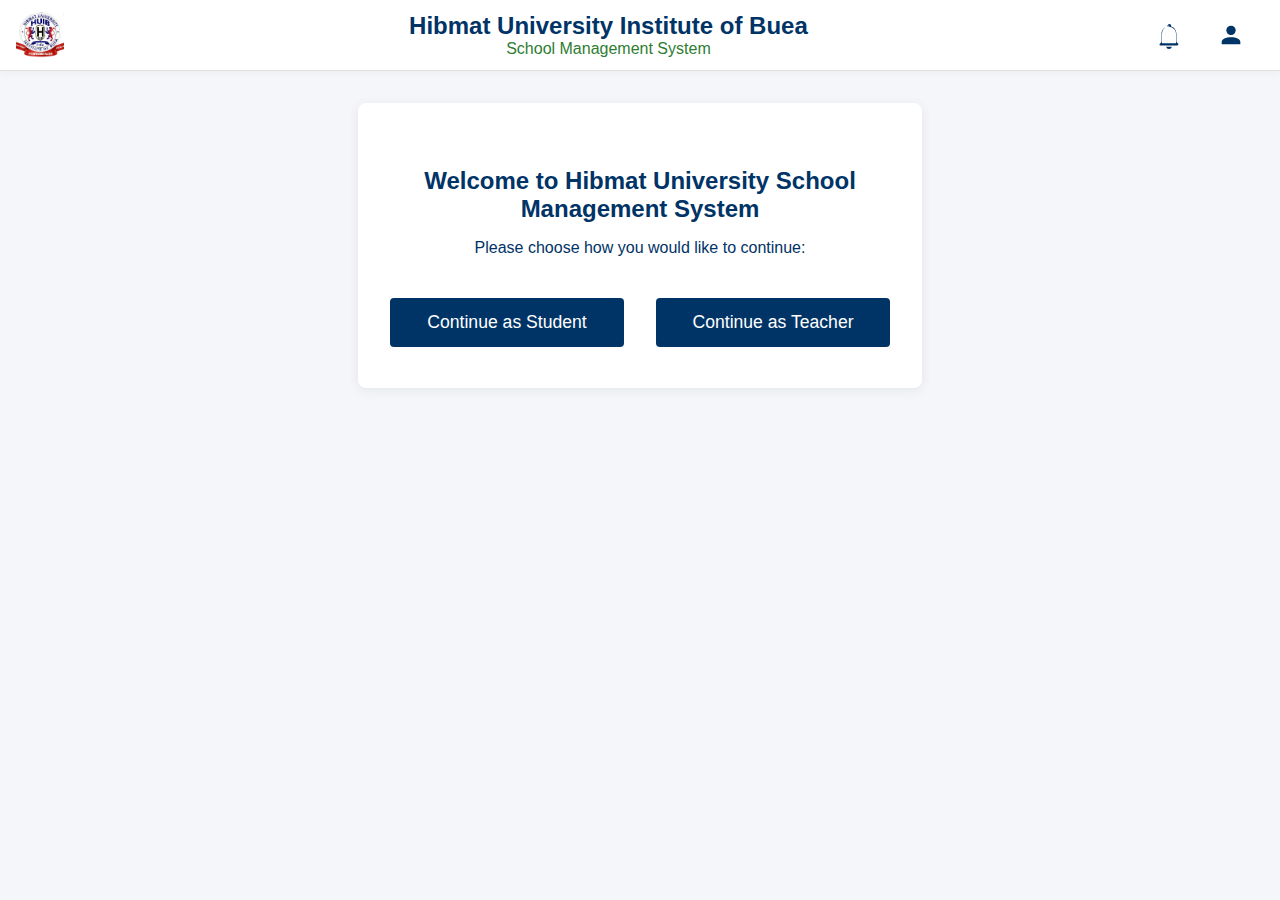
<file: index.html>
<!DOCTYPE html>
<html lang="en">
<head>
    <meta charset="UTF-8">
    <meta name="viewport" content="width=device-width, initial-scale=1.0">
    <title>Hibmat University School Management System</title>
    <link rel="stylesheet" href="style.css">
</head>
<body>
    <header class="main-header">
        <div class="header-section header-logo">
            <img src="images/logo.png" alt="Hibmat Logo" class="school-logo">
        </div>
        <div class="header-section header-title">
            <h1>Hibmat University Institute of Buea</h1>
            <h2>School Management System</h2>
        </div>
        <div class="header-section header-icons">
            <span class="header-icon" title="Notifications">
                <svg width="28" height="28" fill="#003366" viewBox="0 0 24 24"><path d="M12 24a2.5 2.5 0 0 0 2.45-2h-4.9A2.5 2.5 0 0 0 12 24zm6.36-6V11c0-3.07-1.63-5.64-4.5-6.32V4a1.5 1.5 0 0 0-3 0v.68C7.27 5.36 5.64 7.92 5.64 11v7l-1.64 1.64A1 1 0 0 0 5 21h14a1 1 0 0 0 .7-1.7L18.36 18zM18 19H6v-8c0-2.97 1.63-5.43 4.5-6.32V4a.5.5 0 0 1 1 0v.68C16.37 5.57 18 8.03 18 11v8z"></path></svg>
            </span>
            <span class="header-icon" title="Profile">
                <svg width="28" height="28" fill="#003366" viewBox="0 0 24 24"><circle cx="12" cy="8" r="4"/><path d="M12 14c-4.418 0-8 1.79-8 4v2h16v-2c0-2.21-3.582-4-8-4z"/></svg>
            </span>
        </div>
    </header>
    <main id="main-content">
        <section class="welcome-section">
            <h2>Welcome to Hibmat University School Management System</h2>
            <p>Please choose how you would like to continue:</p>
            <div class="button-group">
                <button id="continue-student">Continue as Student</button>
                <button id="continue-teacher">Continue as Teacher</button>
            </div>
        </section>
    </main>
    <script src="app.js"></script>
    <script>
        document.getElementById('continue-student').onclick = function() {
            window.location.href = 'student/studentlogin.html';
        };
        document.getElementById('continue-teacher').onclick = function() {
            window.location.href = 'teachers/TeacherLogin.html';
        };
    </script>
    <style>
        .main-header {
            display: flex;
            align-items: center;
            justify-content: space-between;
            background: #fff;
            padding: 0.7em 2em 0.7em 1em;
            box-shadow: 0 2px 8px rgba(0,0,0,0.04);
            border-bottom: 1px solid #e0e0e0;
            margin-bottom: 1.5em;
        }
        .header-section {
            display: flex;
            align-items: center;
        }
        .header-logo {
            flex: 0 0 60px;
        }
        .school-logo {
            height: 48px;
            width: 48px;
            object-fit: contain;
        }
        .header-title {
            flex: 1 1 auto;
            flex-direction: column;
            text-align: center;
            color: #003366;
        }
        .header-title h1 {
            font-size: 1.5em;
            margin: 0;
            font-weight: 700;
        }
        .header-title h2 {
            font-size: 1em;
            margin: 0;
            font-weight: 400;
            color: #2e7d32;
        }
        .header-icons {
            flex: 0 0 80px;
            justify-content: flex-end;
            gap: 1em;
        }
        .header-icon {
            margin-left: 0.7em;
            cursor: pointer;
            display: inline-flex;
            align-items: center;
            transition: background 0.2s, box-shadow 0.2s;
            border-radius: 50%;
            padding: 0.2em;
        }
        .header-icon:hover {
            background: #e0e0e0;
        }
        .welcome-section {
            text-align: center;
            margin-top: 2em;
        }
        .button-group {
            display: flex;
            justify-content: center;
            gap: 2em;
            margin-top: 2em;
        }
        .button-group button {
            min-width: 180px;
            font-size: 1.1em;
            padding: 0.8em 1.2em;
        }
    </style>
</body>
</html>
</file>
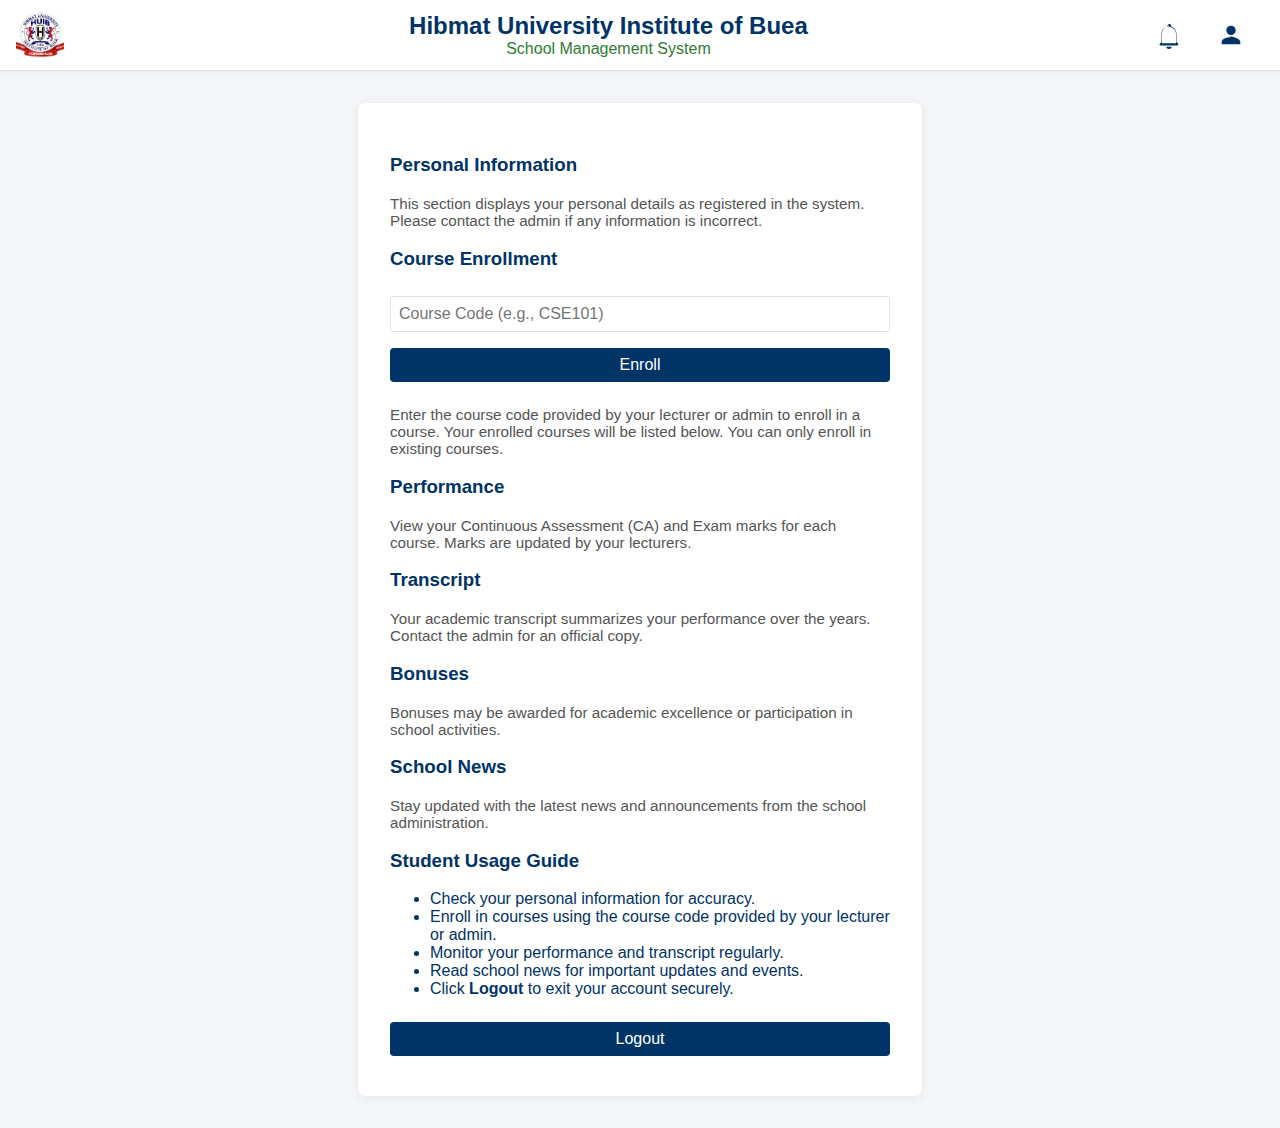
<file: student.html>
<!DOCTYPE html>
<html lang="en">
<head>
    <meta charset="UTF-8">
    <meta name="viewport" content="width=device-width, initial-scale=1.0">
    <title>Student Dashboard - Hibmat University</title>
    <link rel="stylesheet" href="style.css">
    <style>
    .form-desc {
        color: #555;
        font-size: 0.95em;
        margin-bottom: 1em;
    }
    .main-header {
        display: flex;
        align-items: center;
        justify-content: space-between;
        background: #fff;
        padding: 0.7em 2em 0.7em 1em;
        box-shadow: 0 2px 8px rgba(0,0,0,0.04);
        border-bottom: 1px solid #e0e0e0;
        margin-bottom: 1.5em;
    }
    .header-section {
        display: flex;
        align-items: center;
    }
    .header-logo {
        flex: 0 0 60px;
    }
    .school-logo {
        height: 48px;
        width: 48px;
        object-fit: contain;
    }
    .header-title {
        flex: 1 1 auto;
        flex-direction: column;
        text-align: center;
        color: #003366;
    }
    .header-title h1 {
        font-size: 1.5em;
        margin: 0;
        font-weight: 700;
    }
    .header-title h2 {
        font-size: 1em;
        margin: 0;
        font-weight: 400;
        color: #2e7d32;
    }
    .header-icons {
        flex: 0 0 80px;
        justify-content: flex-end;
        gap: 1em;
    }
    .header-icon {
        margin-left: 0.7em;
        cursor: pointer;
        display: inline-flex;
        align-items: center;
        transition: background 0.2s, box-shadow 0.2s;
        border-radius: 50%;
        padding: 0.2em;
    }
    .header-icon:hover {
        background: #e0e0e0;
    }
    </style>
</head>
<body>
    <header class="main-header">
        <div class="header-section header-logo">
            <img src="images/logo.png" alt="Hibmat Logo" class="school-logo">
        </div>
        <div class="header-section header-title">
            <h1>Hibmat University Institute of Buea</h1>
            <h2>School Management System</h2>
        </div>
        <div class="header-section header-icons">
            <span class="header-icon" title="Notifications">
                <svg width="28" height="28" fill="#003366" viewBox="0 0 24 24"><path d="M12 24a2.5 2.5 0 0 0 2.45-2h-4.9A2.5 2.5 0 0 0 12 24zm6.36-6V11c0-3.07-1.63-5.64-4.5-6.32V4a1.5 1.5 0 0 0-3 0v.68C7.27 5.36 5.64 7.92 5.64 11v7l-1.64 1.64A1 1 0 0 0 5 21h14a1 1 0 0 0 .7-1.7L18.36 18zM18 19H6v-8c0-2.97 1.63-5.43 4.5-6.32V4a.5.5 0 0 1 1 0v.68C16.37 5.57 18 8.03 18 11v8z"></path></svg>
            </span>
            <span class="header-icon" title="Profile">
                <svg width="28" height="28" fill="#003366" viewBox="0 0 24 24"><circle cx="12" cy="8" r="4"/><path d="M12 14c-4.418 0-8 1.79-8 4v2h16v-2c0-3.2-6.4-4.8-9.6-4.8z"/></svg>
            </span>
        </div>
    </header>
    <main>
        <section>
            <h3>Personal Information</h3>
            <div id="studentInfo"></div>
            <p class="form-desc">This section displays your personal details as registered in the system. Please contact the admin if any information is incorrect.</p>
        </section>
        <section>
            <h3>Course Enrollment</h3>
            <form id="enrollForm">
                <input type="text" id="enrollCourseCode" placeholder="Course Code (e.g., CSE101)" required />
                <button type="submit">Enroll</button>
            </form>
            <ul id="enrolledCourses"></ul>
            <p class="form-desc">Enter the course code provided by your lecturer or admin to enroll in a course. Your enrolled courses will be listed below. You can only enroll in existing courses.</p>
        </section>
        <section>
            <h3>Performance</h3>
            <div id="performanceTable"></div>
            <p class="form-desc">View your Continuous Assessment (CA) and Exam marks for each course. Marks are updated by your lecturers.</p>
        </section>
        <section>
            <h3>Transcript</h3>
            <pre id="transcript"></pre>
            <p class="form-desc">Your academic transcript summarizes your performance over the years. Contact the admin for an official copy.</p>
        </section>
        <section>
            <h3>Bonuses</h3>
            <div id="bonuses"></div>
            <p class="form-desc">Bonuses may be awarded for academic excellence or participation in school activities.</p>
        </section>
        <section>
            <h3>School News</h3>
            <ul id="newsList"></ul>
            <p class="form-desc">Stay updated with the latest news and announcements from the school administration.</p>
        </section>
        <section>
            <h3>Student Usage Guide</h3>
            <ul>
                <li>Check your personal information for accuracy.</li>
                <li>Enroll in courses using the course code provided by your lecturer or admin.</li>
                <li>Monitor your performance and transcript regularly.</li>
                <li>Read school news for important updates and events.</li>
                <li>Click <b>Logout</b> to exit your account securely.</li>
            </ul>
        </section>
        <button onclick="window.location.href='index.html'">Logout</button>
    </main>
    <script src="app.js"></script>
    <script>
    // Populate student dashboard (requires student to be set in sessionStorage)
    window.addEventListener('DOMContentLoaded', function() {
        const studentMatricule = sessionStorage.getItem('studentMatricule');
        if (!studentMatricule || typeof data === 'undefined') return;
        const student = data.students.find(s => s.matricule === studentMatricule);
        if (!student) return;
        document.getElementById('studentInfo').innerHTML = `
            <strong>Name:</strong> ${student.name}<br>
            <strong>Matricule:</strong> ${student.matricule}<br>
            <strong>Date of Birth:</strong> ${student.dob}<br>
            <strong>Place of Birth:</strong> ${student.placeOfBirth}<br>
            <strong>Age:</strong> ${student.age}
        `;
        // Enrolled courses
        const enrolledCourses = student.courses.map(code => {
            const course = data.courses.find(c => c.code === code);
            return `<li>${course ? course.name : code}</li>`;
        }).join('');
        document.getElementById('enrolledCourses').innerHTML = enrolledCourses || '<li>No courses enrolled.</li>';
        // Performance
        const performanceRows = Object.entries(student.performance).map(([code, perf]) => {
            const course = data.courses.find(c => c.code === code);
            return `<tr><td>${course ? course.name : code}</td><td>${perf.ca || '-'} / 30</td><td>${perf.exam || '-'} / 70</td></tr>`;
        }).join('');
        document.getElementById('performanceTable').innerHTML = `<table style='width:100%'><tr><th>Course</th><th>CA</th><th>Exam</th></tr>${performanceRows || '<tr><td colspan=3>No data</td></tr>'}</table>`;
        // Transcript
        document.getElementById('transcript').textContent = JSON.stringify(student.transcript, null, 2) || 'No transcript yet.';
        // Bonuses
        document.getElementById('bonuses').textContent = student.bonuses;
        // News
        document.getElementById('newsList').innerHTML = data.news.map(n => `<li><strong>${n.title}</strong>: ${n.content}</li>`).join('') || '<li>No news.</li>';
        // Enrollment
        document.getElementById('enrollForm').addEventListener('submit', function(e) {
            e.preventDefault();
            const code = document.getElementById('enrollCourseCode').value.trim();
            if (!code) return;
            if (!data.courses.find(c => c.code === code)) {
                alert('Course not found!');
                return;
            }
            if (student.courses.includes(code)) {
                alert('Already enrolled!');
                return;
            }
            student.courses.push(code);
            saveData();
            location.reload();
        });
    });
    </script>
</body>
</html>
</file>
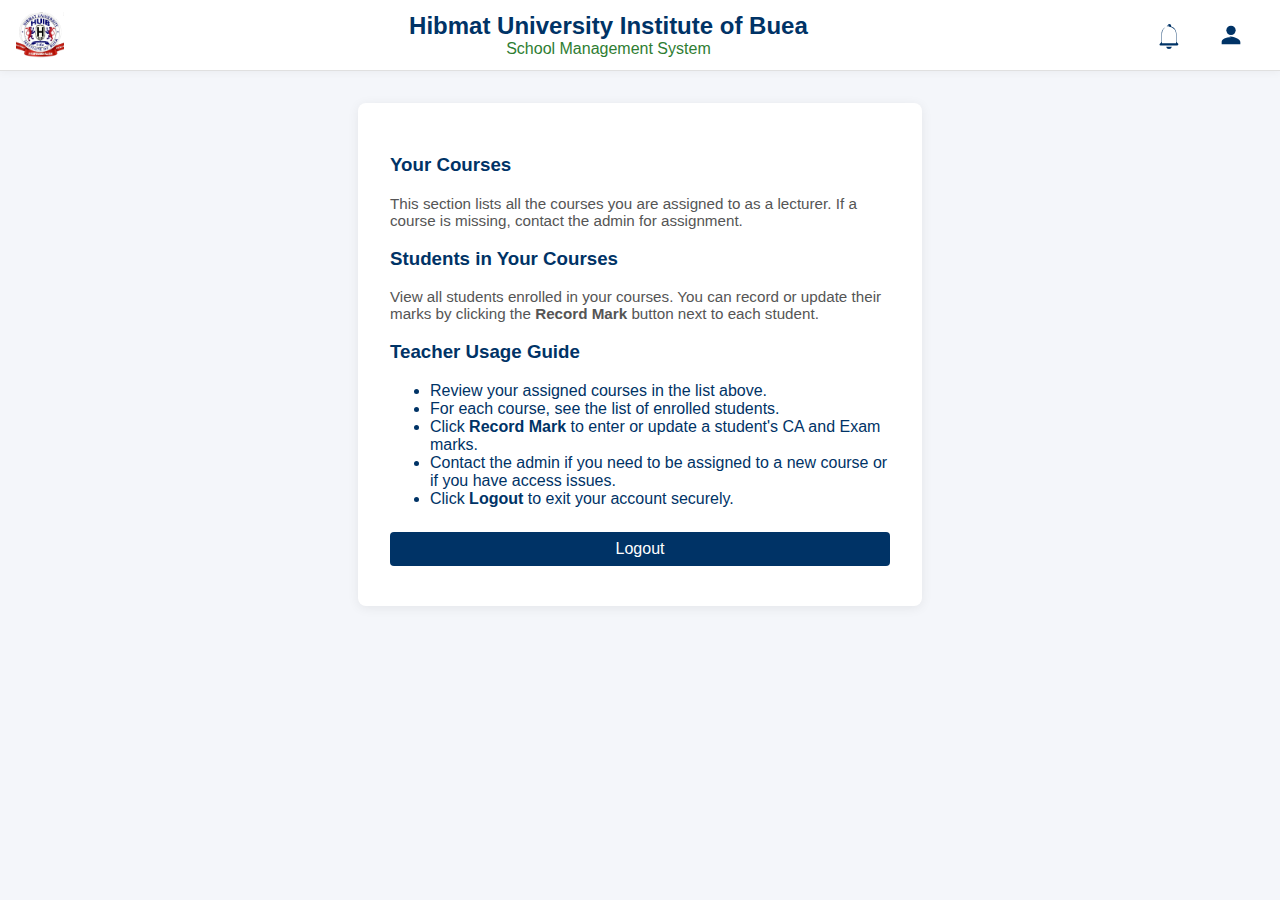
<file: teachers.html>
<!DOCTYPE html>
<html lang="en">
<head>
    <meta charset="UTF-8">
    <meta name="viewport" content="width=device-width, initial-scale=1.0">
    <title>Teacher Dashboard - Hibmat University</title>
    <link rel="stylesheet" href="style.css">
</head>
<body>
    <header class="main-header">
        <div class="header-section header-logo">
            <img src="images/logo.png" alt="Hibmat Logo" class="school-logo">
        </div>
        <div class="header-section header-title">
            <h1>Hibmat University Institute of Buea</h1>
            <h2>School Management System</h2>
        </div>
        <div class="header-section header-icons">
            <span class="header-icon" title="Notifications">
                <svg width="28" height="28" fill="#003366" viewBox="0 0 24 24"><path d="M12 24a2.5 2.5 0 0 0 2.45-2h-4.9A2.5 2.5 0 0 0 12 24zm6.36-6V11c0-3.07-1.63-5.64-4.5-6.32V4a1.5 1.5 0 0 0-3 0v.68C7.27 5.36 5.64 7.92 5.64 11v7l-1.64 1.64A1 1 0 0 0 5 21h14a1 1 0 0 0 .7-1.7L18.36 18zM18 19H6v-8c0-2.97 1.63-5.43 4.5-6.32V4a.5.5 0 0 1 1 0v.68C16.37 5.57 18 8.03 18 11v8z"></path></svg>
            </span>
            <span class="header-icon" title="Profile">
                <svg width="28" height="28" fill="#003366" viewBox="0 0 24 24"><circle cx="12" cy="8" r="4"/><path d="M12 14c-4.418 0-8 1.79-8 4v2h16v-2c0-3.2-6.4-4.8-9.6-4.8z"/></svg>
            </span>
        </div>
    </header>
    <main>
        <section>
            <h3>Your Courses</h3>
            <ul id="teacherCourses"></ul>
            <p class="form-desc">This section lists all the courses you are assigned to as a lecturer. If a course is missing, contact the admin for assignment.</p>
        </section>
        <section>
            <h3>Students in Your Courses</h3>
            <div id="studentsInCourses"></div>
            <p class="form-desc">View all students enrolled in your courses. You can record or update their marks by clicking the <b>Record Mark</b> button next to each student.</p>
        </section>
        <section>
            <h3>Teacher Usage Guide</h3>
            <ul>
                <li>Review your assigned courses in the list above.</li>
                <li>For each course, see the list of enrolled students.</li>
                <li>Click <b>Record Mark</b> to enter or update a student's CA and Exam marks.</li>
                <li>Contact the admin if you need to be assigned to a new course or if you have access issues.</li>
                <li>Click <b>Logout</b> to exit your account securely.</li>
            </ul>
        </section>
        <button onclick="window.location.href='index.html'">Logout</button>
    </main>
    <script src="app.js"></script>
    <script>
    // Populate teacher dashboard (requires teacher access code in sessionStorage)
    window.addEventListener('DOMContentLoaded', function() {
        const teacherAccessCode = sessionStorage.getItem('teacherAccessCode');
        if (!teacherAccessCode || typeof data === 'undefined') return;
        const teacher = data.teachers.find(t => t.accessCode === teacherAccessCode);
        if (!teacher) return;
        // Courses
        const courseList = teacher.courses.map(code => {
            const course = data.courses.find(c => c.code === code);
            return `<li>${course ? course.name : code}</li>`;
        }).join('');
        document.getElementById('teacherCourses').innerHTML = courseList || '<li>No courses assigned.</li>';
        // Students in courses
        let studentsHtml = '';
        teacher.courses.forEach(code => {
            const course = data.courses.find(c => c.code === code);
            const students = data.students.filter(s => s.courses.includes(code));
            studentsHtml += `<h5>${course ? course.name : code}</h5><ul>` +
                (students.length ? students.map(s => `<li>${s.name} (${s.matricule}) <button onclick="recordMark('${s.matricule}','${code}')">Record Mark</button></li>`).join('') : '<li>No students enrolled.</li>') + '</ul>';
        });
        document.getElementById('studentsInCourses').innerHTML = studentsHtml;
    });
    </script>
    <style>
    .form-desc {
        color: #555;
        font-size: 0.95em;
        margin-bottom: 1em;
    }
    .main-header {
        display: flex;
        align-items: center;
        justify-content: space-between;
        background: #fff;
        padding: 0.7em 2em 0.7em 1em;
        box-shadow: 0 2px 8px rgba(0,0,0,0.04);
        border-bottom: 1px solid #e0e0e0;
        margin-bottom: 1.5em;
    }
    .header-section {
        display: flex;
        align-items: center;
    }
    .header-logo {
        flex: 0 0 60px;
    }
    .school-logo {
        height: 48px;
        width: 48px;
        object-fit: contain;
    }
    .header-title {
        flex: 1 1 auto;
        flex-direction: column;
        text-align: center;
        color: #003366;
    }
    .header-title h1 {
        font-size: 1.5em;
        margin: 0;
        font-weight: 700;
    }
    .header-title h2 {
        font-size: 1em;
        margin: 0;
        font-weight: 400;
        color: #2e7d32;
    }
    .header-icons {
        flex: 0 0 80px;
        justify-content: flex-end;
        gap: 1em;
    }
    .header-icon {
        margin-left: 0.7em;
        cursor: pointer;
        display: inline-flex;
        align-items: center;
        transition: background 0.2s, box-shadow 0.2s;
        border-radius: 50%;
        padding: 0.2em;
    }
    .header-icon:hover {
        background: #e0e0e0;
    }
    </style>
</body>
</html>
</file>
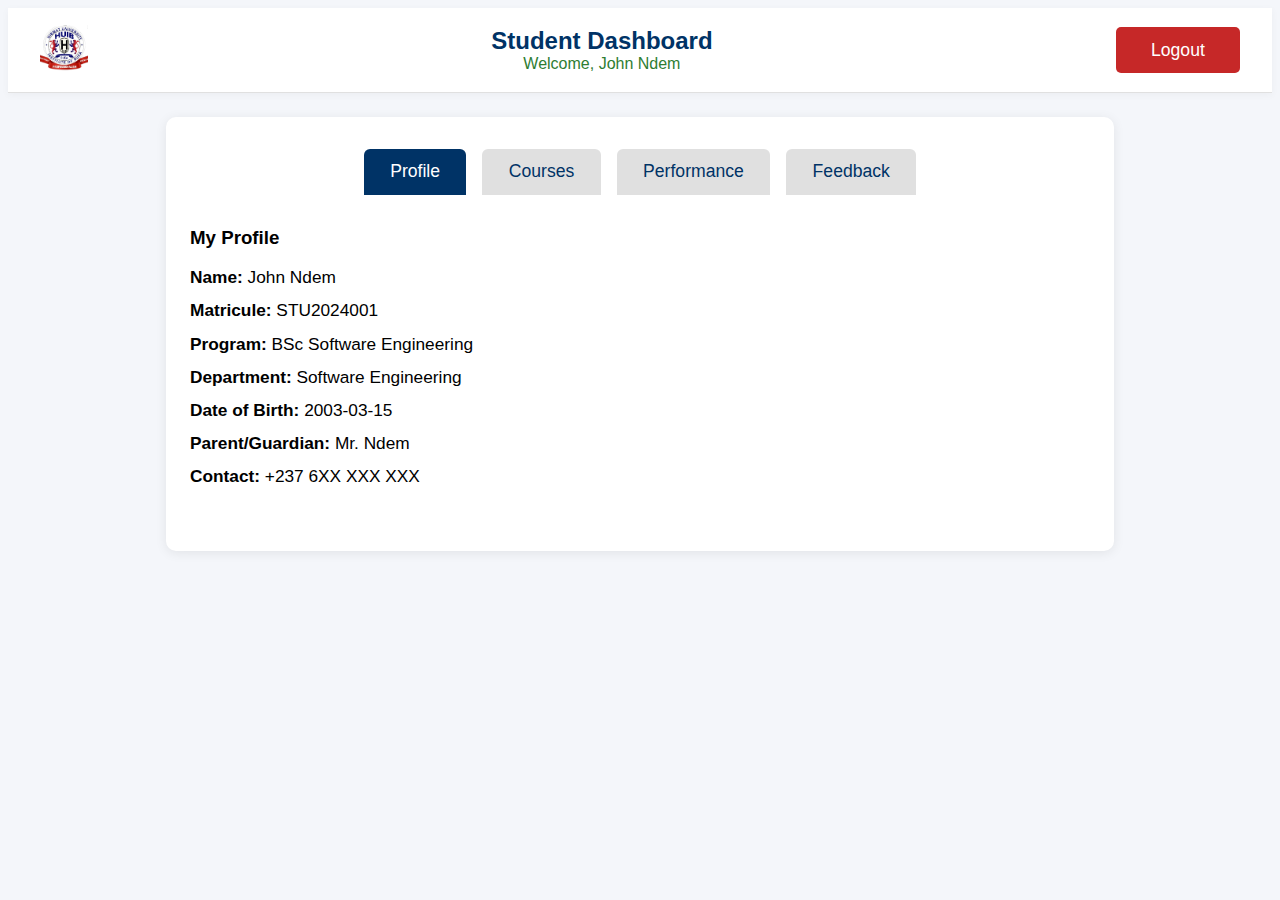
<file: student/student.html>
<!DOCTYPE html>
<html lang="en">
<head>
    <meta charset="UTF-8">
    <meta name="viewport" content="width=device-width, initial-scale=1.0">
    <title>Student Dashboard - Hibmat University</title>
    <link rel="stylesheet" href="student.css">
</head>
<body>
    <header class="student-header">
        <div class="header-logo">
            <img src="../images/logo.png" alt="Hibmat Logo" class="school-logo">
        </div>
        <div class="header-title">
            <h1>Student Dashboard</h1>
            <h2>Welcome, <span id="studentName">John Ndem</span></h2>
        </div>
        <button class="logout-btn" onclick="window.location.href='../index.html'">Logout</button>
    </header>
    <main class="student-main">
        <nav class="student-nav">
            <button class="nav-btn active" data-section="profile">Profile</button>
            <button class="nav-btn" data-section="courses">Courses</button>
            <button class="nav-btn" data-section="performance">Performance</button>
            <button class="nav-btn" data-section="feedback">Feedback</button>
        </nav>
        <section id="section-profile" class="student-section active">
            <h3>My Profile</h3>
            <div class="profile-details" id="profileDetails">
                <ul class="profile-list">
                    <li><strong>Name:</strong> John Ndem</li>
                    <li><strong>Matricule:</strong> STU2024001</li>
                    <li><strong>Program:</strong> BSc Software Engineering</li>
                    <li><strong>Department:</strong> Software Engineering</li>
                    <li><strong>Date of Birth:</strong> 2003-03-15</li>
                    <li><strong>Parent/Guardian:</strong> Mr. Ndem</li>
                    <li><strong>Contact:</strong> +237 6XX XXX XXX</li>
                </ul>
            </div>
        </section>
        <section id="section-courses" class="student-section">
            <h3>My Courses</h3>
            <table class="results-table">
                <thead>
                    <tr><th>Course Code</th><th>Course Name</th><th>Instructor</th></tr>
                </thead>
                <tbody>
                    <tr><td>SWE201</td><td>Software Engineering Principles</td><td>Dr. Alice Nkwenti</td></tr>
                    <tr><td>SWE202</td><td>Object-Oriented Programming</td><td>Dr. Alice Nkwenti</td></tr>
                    <tr><td>SWE203</td><td>Database Systems</td><td>Mr. John Fonyuy</td></tr>
                    <tr><td>SWE204</td><td>Web Technologies</td><td>Ms. Brenda Mbah</td></tr>
                    <tr><td>SWE205</td><td>Software Project Management</td><td>Dr. Peter Ndeh</td></tr>
                    <tr><td>SWE206</td><td>Requirements Engineering</td><td>Ms. Linda Fomum</td></tr>
                    <tr><td>SWE207</td><td>Software Testing & Quality Assurance</td><td>Mr. Samuel Taku</td></tr>
                </tbody>
            </table>
        </section>
        <section id="section-performance" class="student-section">
            <h3>Performance</h3>
            <table class="results-table">
                <thead>
                    <tr><th>Course Code</th><th>Course Name</th><th>1st CA<br>(/10)</th><th>2nd CA<br>(/10)</th><th>3rd CA<br>(/10)</th><th>Final Exam<br>(/70)</th><th>Total<br>(/100)</th></tr>
                </thead>
                <tbody>
                    <tr><td>SWE201</td><td>Software Engineering Principles</td><td>8</td><td>9</td><td>7</td><td>60</td><td>84</td></tr>
                    <tr><td>SWE202</td><td>Object-Oriented Programming</td><td>7</td><td>8</td><td>8</td><td>62</td><td>85</td></tr>
                    <tr><td>SWE203</td><td>Database Systems</td><td>6</td><td>7</td><td>8</td><td>55</td><td>76</td></tr>
                    <tr><td>SWE204</td><td>Web Technologies</td><td>9</td><td>8</td><td>9</td><td>65</td><td>91</td></tr>
                    <tr><td>SWE205</td><td>Software Project Management</td><td>8</td><td>8</td><td>7</td><td>58</td><td>81</td></tr>
                    <tr><td>SWE206</td><td>Requirements Engineering</td><td>7</td><td>7</td><td>8</td><td>60</td><td>82</td></tr>
                    <tr><td>SWE207</td><td>Software Testing & Quality Assurance</td><td>8</td><td>9</td><td>8</td><td>63</td><td>88</td></tr>
                </tbody>
            </table>
        </section>
        <section id="section-feedback" class="student-section">
            <h3>Leave a Complaint or Remark</h3>
            <form id="feedbackForm">
                <div class="form-group">
                    <label for="feedbackType">Type</label>
                    <select id="feedbackType" name="feedbackType" required>
                        <option value="">Select type</option>
                        <option value="complaint">Complaint</option>
                        <option value="remark">Remark</option>
                    </select>
                </div>
                <div class="form-group">
                    <label for="feedbackTarget">Target (e.g., Teacher Name or Department)</label>
                    <input type="text" id="feedbackTarget" name="feedbackTarget" placeholder="Optional">
                </div>
                <div class="form-group">
                    <label for="feedbackText">Your Message</label>
                    <textarea id="feedbackText" name="feedbackText" rows="4" required></textarea>
                </div>
                <button type="submit" class="primary-btn">Submit</button>
            </form>
            <div id="feedbackSuccess" style="display:none;color:#2e7d32;margin-top:1em;">Thank you for your feedback!</div>
        </section>
    </main>
    <script>
        // Navigation
        document.querySelectorAll('.nav-btn').forEach(btn => {
            btn.onclick = function() {
                document.querySelectorAll('.nav-btn').forEach(b => b.classList.remove('active'));
                this.classList.add('active');
                document.querySelectorAll('.student-section').forEach(sec => sec.classList.remove('active'));
                document.getElementById('section-' + this.dataset.section).classList.add('active');
            };
        });
        // Feedback form
        document.getElementById('feedbackForm').onsubmit = function(e) {
            e.preventDefault();
            document.getElementById('feedbackSuccess').style.display = 'block';
            this.reset();
        };
    </script>
</body>
</html>
</file>
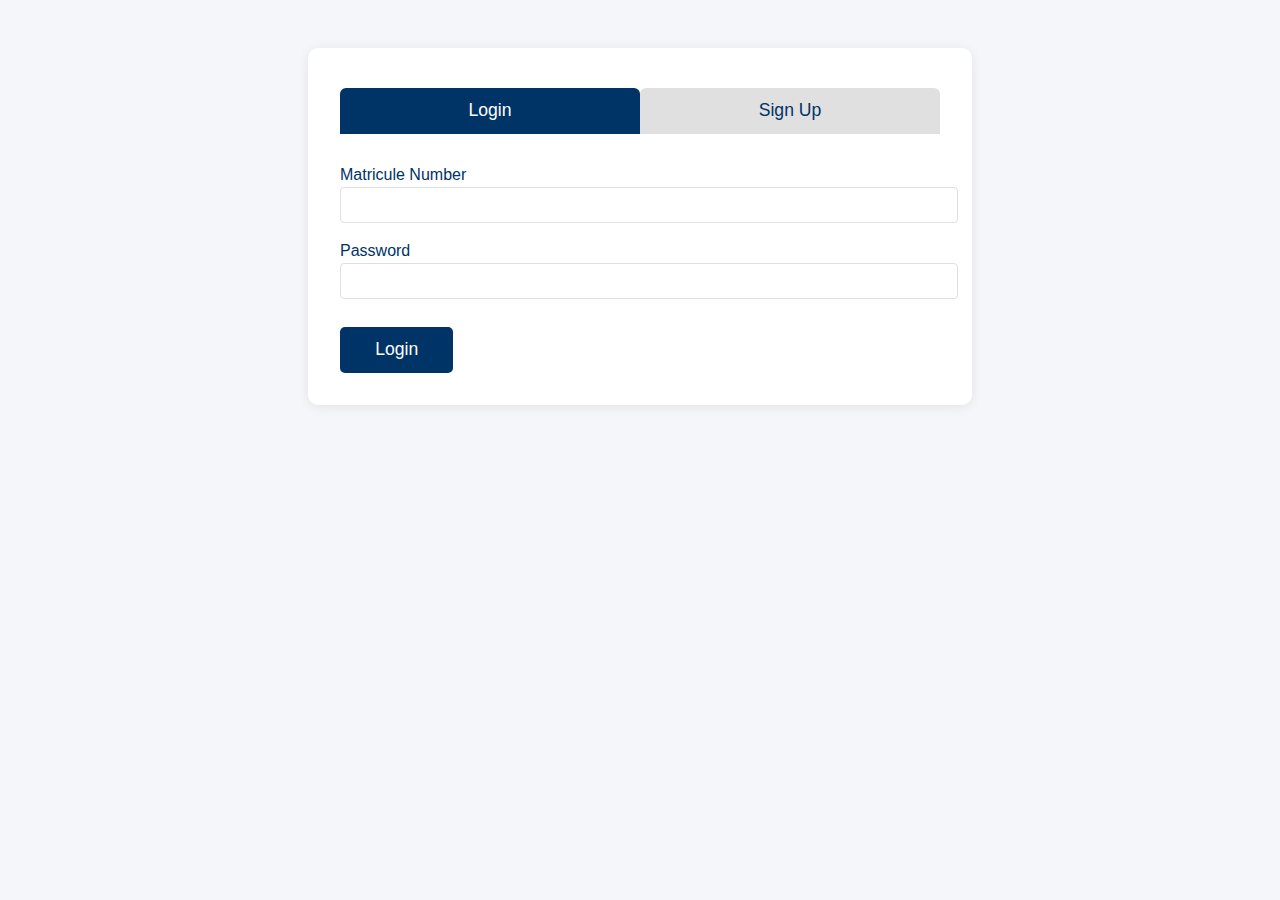
<file: student/studentlogin.html>
<!DOCTYPE html>
<html lang="en">
<head>
    <meta charset="UTF-8">
    <meta name="viewport" content="width=device-width, initial-scale=1.0">
    <title>Student Login / Signup - Hibmat University</title>
    <link rel="stylesheet" href="../student/student.css">
</head>
<body>
    <div class="auth-container">
        <div class="auth-tabs">
            <button class="auth-tab active" id="loginTab">Login</button>
            <button class="auth-tab" id="signupTab">Sign Up</button>
        </div>
        <form id="loginForm" class="auth-form active" autocomplete="on">
            <div class="form-group">
                <label for="loginMatricule">Matricule Number</label>
                <input type="text" id="loginMatricule" name="loginMatricule" required autocomplete="username">
            </div>
            <div class="form-group">
                <label for="loginPassword">Password</label>
                <input type="password" id="loginPassword" name="loginPassword" required autocomplete="current-password">
            </div>
            <button type="submit" class="primary-btn">Login</button>
        </form>
        <form id="signupForm" class="auth-form" autocomplete="on" enctype="multipart/form-data">
            <div class="form-row">
                <div class="form-group">
                    <label for="firstName">First Name</label>
                    <input type="text" id="firstName" name="firstName" required>
                </div>
                <div class="form-group">
                    <label for="middleName">Middle Name</label>
                    <input type="text" id="middleName" name="middleName">
                </div>
                <div class="form-group">
                    <label for="lastName">Last Name</label>
                    <input type="text" id="lastName" name="lastName" required>
                </div>
            </div>
            <div class="form-row">
                <div class="form-group">
                    <label for="program">Preferred Program</label>
                    <input type="text" id="program" name="program" required>
                </div>
                <div class="form-group">
                    <label for="department">Preferred Department</label>
                    <input type="text" id="department" name="department" required>
                </div>
            </div>
            <div class="form-row">
                <div class="form-group">
                    <label for="dob">Date of Birth</label>
                    <input type="date" id="dob" name="dob" required>
                </div>
                <div class="form-group">
                    <label for="placeOfBirth">Place of Birth</label>
                    <input type="text" id="placeOfBirth" name="placeOfBirth" required>
                </div>
                <div class="form-group">
                    <label for="homeTown">Home Town</label>
                    <input type="text" id="homeTown" name="homeTown" required>
                </div>
            </div>
            <div class="form-row">
                <div class="form-group">
                    <label for="parentName">Parent/Guardian Name</label>
                    <input type="text" id="parentName" name="parentName" required>
                </div>
                <div class="form-group">
                    <label for="parentContact">Parent/Guardian Contact</label>
                    <input type="tel" id="parentContact" name="parentContact" required>
                </div>
            </div>
            <div class="form-group">
                <label for="educationLevel">Qualification / Level of Education</label>
                <input type="text" id="educationLevel" name="educationLevel" required>
            </div>
            <div class="form-group">
                <label>Upload Documents</label>
                <div class="form-row">
                    <div class="form-group">
                        <label for="birthCert">Birth Certificate</label>
                        <input type="file" id="birthCert" name="birthCert" accept="image/*,application/pdf" required>
                    </div>
                    <div class="form-group">
                        <label for="idCard">ID Card</label>
                        <input type="file" id="idCard" name="idCard" accept="image/*,application/pdf" required>
                    </div>
                </div>
                <div class="form-row">
                    <div class="form-group">
                        <label for="certificate">Highest Level Certificate</label>
                        <input type="file" id="certificate" name="certificate" accept="image/*,application/pdf" required>
                    </div>
                    <div class="form-group">
                        <label for="passportPhoto">Passport Photo Size</label>
                        <input type="file" id="passportPhoto" name="passportPhoto" accept="image/*" required>
                    </div>
                </div>
            </div>
            <div class="form-row">
                <div class="form-group">
                    <label for="signupPassword">Create Password</label>
                    <input type="password" id="signupPassword" name="signupPassword" required autocomplete="new-password">
                </div>
                <div class="form-group">
                    <label for="confirmPassword">Confirm Password</label>
                    <input type="password" id="confirmPassword" name="confirmPassword" required autocomplete="new-password">
                </div>
            </div>
            <button type="submit" class="primary-btn">Sign Up</button>
        </form>
    </div>
    <script>
        // Tab switching
        document.getElementById('loginTab').onclick = function() {
            this.classList.add('active');
            document.getElementById('signupTab').classList.remove('active');
            document.getElementById('loginForm').classList.add('active');
            document.getElementById('signupForm').classList.remove('active');
        };
        document.getElementById('signupTab').onclick = function() {
            this.classList.add('active');
            document.getElementById('loginTab').classList.remove('active');
            document.getElementById('signupForm').classList.add('active');
            document.getElementById('loginForm').classList.remove('active');
        };
        // Password confirmation validation
        document.getElementById('signupForm').onsubmit = function(e) {
            var pass = document.getElementById('signupPassword').value;
            var conf = document.getElementById('confirmPassword').value;
            if (pass !== conf) {
                alert('Passwords do not match!');
                e.preventDefault();
            }
        };
    </script>
</body>
</html>
</file>
<file: style.css>
/*
Academic color palette for Hibmat University Institute of Buea:
- Primary: #003366 (deep blue)
- Secondary: #ffffff (white)
- Accent: #e0e0e0 (light gray)
- Success: #2e7d32 (green)
- Warning: #fbc02d (yellow)
- Error: #c62828 (red)
*/

body {
    font-family: 'Segoe UI', Arial, sans-serif;
    background: #f4f6fa;
    color: #003366;
    margin: 0;
    padding: 0;
}

header {
    background: #003366;
    color: #fff;
    padding: 1.5rem 0;
    text-align: center;
    box-shadow: 0 2px 8px rgba(0,0,0,0.05);
}

h1, h2 {
    margin: 0.2em 0;
}

main {
    max-width: 500px;
    margin: 2rem auto;
    background: #fff;
    border-radius: 8px;
    box-shadow: 0 2px 12px rgba(0,0,0,0.07);
    padding: 2rem;
}

input, select, button {
    font-size: 1rem;
    padding: 0.5em;
    margin: 0.5em 0;
    border-radius: 4px;
    border: 1px solid #e0e0e0;
    width: 100%;
    box-sizing: border-box;
}

button {
    background: #003366;
    color: #fff;
    border: none;
    cursor: pointer;
    transition: background 0.2s;
}
button:hover {
    background: #2e7d32;
}

.alert-success {
    background: #e8f5e9;
    color: #2e7d32;
    padding: 0.5em;
    border-radius: 4px;
    margin-bottom: 1em;
}

.alert-error {
    background: #ffebee;
    color: #c62828;
    padding: 0.5em;
    border-radius: 4px;
    margin-bottom: 1em;
}
</file>
<file: student/student.css>
/* Student Login/Signup Page Styles */
body {
    background: #f4f6fa;
    font-family: 'Segoe UI', Arial, sans-serif;
}
.auth-container {
    max-width: 600px;
    width: 70%;
    margin: 3em auto;
    background: #fff;
    border-radius: 10px;
    box-shadow: 0 2px 12px rgba(0,0,0,0.08);
    padding: 2.5em 2em 2em 2em;
}
@media (max-width: 700px) {
    .auth-container {
        width: 90%;
        max-width: 98vw;
        padding: 1.5em 0.5em 1em 0.5em;
    }
}
.auth-tabs {
    display: flex;
    justify-content: center;
    margin-bottom: 2em;
}
.auth-tab {
    flex: 1;
    padding: 0.7em 0;
    background: #e0e0e0;
    color: #003366;
    border: none;
    border-radius: 6px 6px 0 0;
    font-size: 1.1em;
    cursor: pointer;
    transition: background 0.2s;
}
.auth-tab.active {
    background: #003366;
    color: #fff;
}
.auth-form {
    display: none;
}
.auth-form.active {
    display: block;
}
.form-row {
    display: flex;
    gap: 1em;
}
.form-row input, .form-row select {
    flex: 1 1 0;
}
.form-group {
    margin-bottom: 1.2em;
}
label {
    font-weight: 500;
    color: #003366;
    margin-bottom: 0.2em;
    display: block;
}
input, select {
    width: 100%;
    padding: 0.5em;
    border-radius: 4px;
    border: 1px solid #e0e0e0;
    font-size: 1em;
}
input[type="file"] {
    border: none;
    background: none;
}
.primary-btn {
    background: #003366;
    color: #fff;
    border: none;
    padding: 0.7em 2em;
    border-radius: 5px;
    font-size: 1.1em;
    cursor: pointer;
    margin-top: 0.5em;
    transition: background 0.2s;
}
.primary-btn:hover {
    background: #2e7d32;
}
.form-note {
    font-size: 0.95em;
    color: #555;
    margin-bottom: 1em;
}

/* Student Dashboard Styles */
.student-header {
    display: flex;
    align-items: center;
    justify-content: space-between;
    background: #fff;
    padding: 1em 2em;
    box-shadow: 0 2px 8px rgba(0,0,0,0.04);
    border-bottom: 1px solid #e0e0e0;
    margin-bottom: 1.5em;
}
.header-logo .school-logo {
    height: 48px;
    width: 48px;
    object-fit: contain;
}
.header-title {
    flex: 1 1 auto;
    text-align: center;
    color: #003366;
}
.header-title h1 {
    font-size: 1.5em;
    margin: 0;
    font-weight: 700;
}
.header-title h2 {
    font-size: 1em;
    margin: 0;
    font-weight: 400;
    color: #2e7d32;
}
.logout-btn {
    background: #c62828;
    color: #fff;
    border: none;
    padding: 0.7em 2em;
    border-radius: 5px;
    font-size: 1.1em;
    cursor: pointer;
    transition: background 0.2s;
}
.logout-btn:hover {
    background: #a31515;
}
.student-main {
    max-width: 900px;
    margin: 0 auto;
    background: #fff;
    border-radius: 10px;
    box-shadow: 0 2px 12px rgba(0,0,0,0.08);
    padding: 2em 1.5em 2em 1.5em;
}
.student-nav {
    display: flex;
    gap: 1em;
    margin-bottom: 2em;
    justify-content: center;
}
.nav-btn {
    background: #e0e0e0;
    color: #003366;
    border: none;
    border-radius: 6px 6px 0 0;
    font-size: 1.1em;
    padding: 0.7em 1.5em;
    cursor: pointer;
    transition: background 0.2s;
}
.nav-btn.active {
    background: #003366;
    color: #fff;
}
.student-section {
    display: none;
    margin-bottom: 2em;
}
.student-section.active {
    display: block;
}
.profile-list {
    list-style: none;
    padding: 0;
    margin: 0;
}
.profile-list li {
    margin-bottom: 0.7em;
    font-size: 1.08em;
}
.course-list {
    list-style: none;
    padding: 0;
    margin: 1em 0 1.5em 0;
}
.course-list li {
    margin-bottom: 0.5em;
}
.primary-btn {
    background: #003366;
    color: #fff;
    border: none;
    padding: 0.7em 2em;
    border-radius: 5px;
    font-size: 1.1em;
    cursor: pointer;
    margin-top: 0.5em;
    transition: background 0.2s;
}
.primary-btn:hover {
    background: #2e7d32;
}
.results-table {
    width: 100%;
    border-collapse: collapse;
    margin-top: 1em;
    background: #f8fafc;
    border-radius: 6px;
    overflow: hidden;
}
.results-table th, .results-table td {
    border: 1px solid #e0e0e0;
    padding: 0.7em 0.5em;
    text-align: center;
}
.results-table th {
    background: #003366;
    color: #fff;
}
.results-table td {
    font-size: 1.05em;
}
.form-group {
    margin-bottom: 1.2em;
}
textarea {
    width: 100%;
    padding: 0.5em;
    border-radius: 4px;
    border: 1px solid #e0e0e0;
    font-size: 1em;
    resize: vertical;
}
@media (max-width: 700px) {
    .student-main {
        width: 98vw;
        padding: 1em 0.2em 1em 0.2em;
    }
    .student-header {
        flex-direction: column;
        gap: 0.7em;
        padding: 1em 0.5em;
    }
}
</file>
